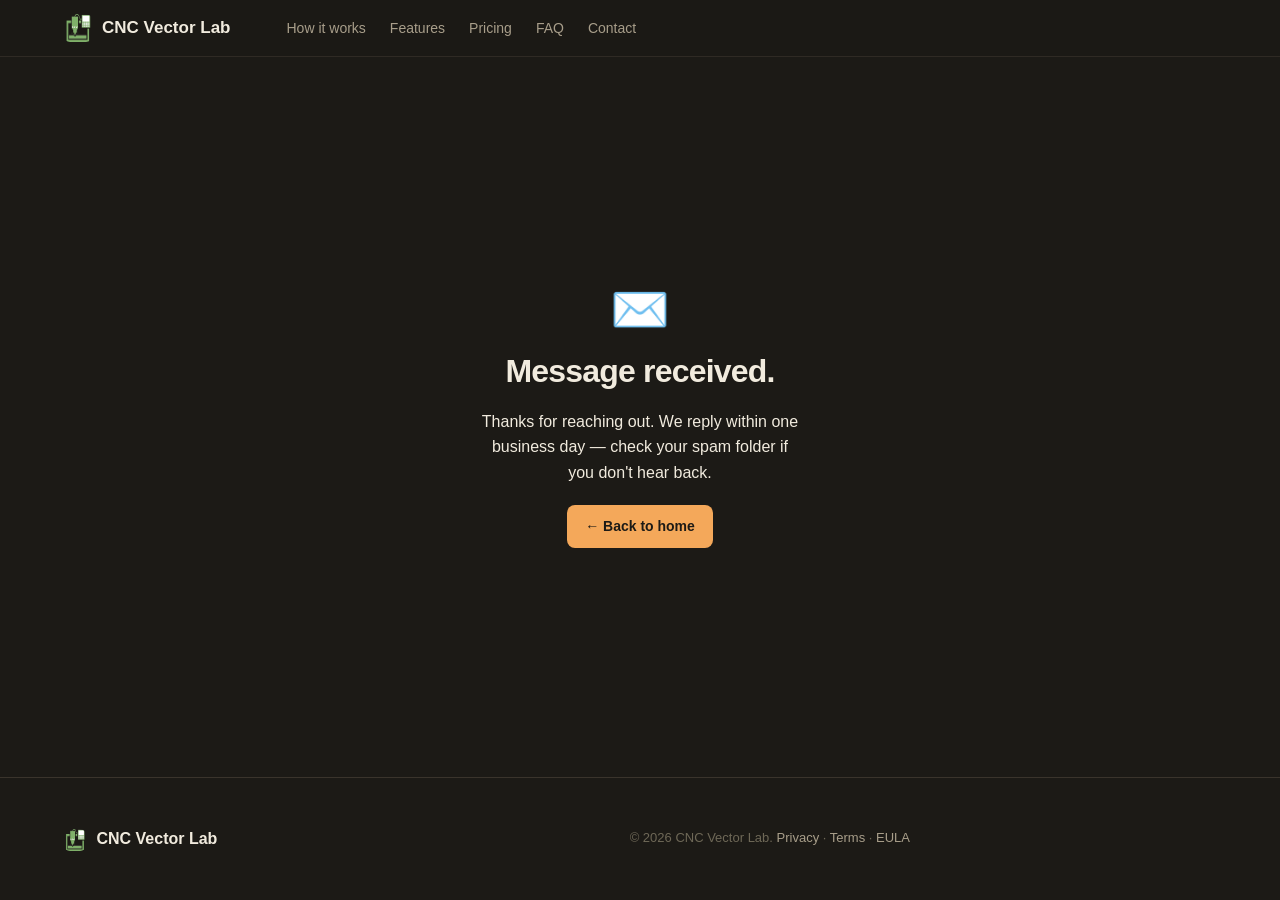
<file: thank-you.html>
<!doctype html>
<html lang="en">
<head>
  <meta charset="utf-8" />
  <meta name="viewport" content="width=device-width, initial-scale=1" />
  <title>Message received — CNC Vector Lab</title>
  <link rel="icon" type="image/png" href="assets/cnc-logo.png" />
  <link rel="stylesheet" href="styles.css" />
  <style>
    .thankyou-wrap {
      min-height: 80vh;
      display: flex;
      flex-direction: column;
      align-items: center;
      justify-content: center;
      text-align: center;
      gap: 1.25rem;
      padding: 4rem 1.5rem;
    }
    .thankyou-icon { font-size: 3rem; line-height: 1; }
    .thankyou-wrap h1 { font-size: 2rem; margin: 0; }
    .thankyou-wrap p  { color: var(--text-muted); max-width: 36ch; margin: 0; }
  </style>
</head>
<body>

<header class="topbar">
  <div class="wrap topbar-inner">
    <a href="/" class="brand">
      <img src="assets/cnc-logo.png" alt="" class="brand-logo" />
      <strong>CNC Vector Lab</strong>
    </a>
    <nav class="nav">
      <a href="/#how">How it works</a>
      <a href="/#features">Features</a>
      <a href="/#pricing">Pricing</a>
      <a href="/#faq">FAQ</a>
      <a href="/#contact">Contact</a>
    </nav>
  </div>
</header>

<main>
  <div class="thankyou-wrap">
    <div class="thankyou-icon">✉️</div>
    <h1>Message received.</h1>
    <p>Thanks for reaching out. We reply within one business day — check your spam folder if you don't hear back.</p>
    <a href="/" class="cta-button">← Back to home</a>
  </div>
</main>

<footer class="footer">
  <div class="wrap footer-inner">
    <div>
      <img src="assets/cnc-logo.png" alt="" class="brand-logo small" />
      <strong>CNC Vector Lab</strong>
    </div>
    <p class="footer-legal">
      &copy; <span id="year"></span> CNC Vector Lab.
      <a href="#">Privacy</a> · <a href="#">Terms</a> · <a href="#">EULA</a>
    </p>
  </div>
</footer>

<script>document.getElementById('year').textContent = new Date().getFullYear();</script>
</body>
</html>
</file>
<file: styles.css>
@import url('https://fonts.googleapis.com/css2?family=Caveat:wght@700&display=swap');

/* ============================================================
   CNC Vector Lab — marketing site
   Single stylesheet, no build step, no framework.
   Matches the app's warm-charcoal aesthetic.
   ============================================================ */

:root {
  --bg: #1c1a16;
  --bg-elev: #25221d;
  --bg-card: #2c2823;
  --line: #3a342c;
  --line-soft: #2f2a24;
  --text: #f1ebde;
  --muted: #a89e8a;
  --dim: #6e6857;
  --accent: #f4a85a;
  --accent-soft: rgba(244, 168, 90, 0.16);
  --accent-strong: #ffbf78;
  --success: #95d29c;
  --code-bg: #1a1814;
}

* { box-sizing: border-box; }

html, body {
  margin: 0;
  padding: 0;
  background: var(--bg);
  color: var(--text);
  font-family: -apple-system, BlinkMacSystemFont, "Inter", "Segoe UI", Roboto, sans-serif;
  font-size: 16px;
  line-height: 1.6;
  -webkit-font-smoothing: antialiased;
  -moz-osx-font-smoothing: grayscale;
}

img { max-width: 100%; height: auto; display: block; }

a {
  color: var(--accent);
  text-decoration: none;
  transition: color 0.15s;
}
a:hover { color: var(--accent-strong); }

code {
  background: var(--code-bg);
  padding: 1px 6px;
  border-radius: 3px;
  font-family: ui-monospace, "SF Mono", Menlo, Monaco, monospace;
  font-size: 0.9em;
  color: var(--accent-strong);
}

kbd {
  display: inline-block;
  background: var(--bg-card);
  border: 1px solid var(--line);
  border-bottom-width: 2px;
  border-radius: 4px;
  padding: 1px 6px;
  font-family: ui-monospace, monospace;
  font-size: 0.85em;
}

.wrap { max-width: 1200px; margin: 0 auto; padding: 0 24px; }

/* ============= TOPBAR ============= */

.topbar {
  position: sticky;
  top: 0;
  z-index: 50;
  background: rgba(28, 26, 22, 0.92);
  backdrop-filter: blur(12px);
  border-bottom: 1px solid var(--line-soft);
}

.topbar-inner {
  display: flex;
  align-items: center;
  gap: 24px;
  padding: 14px 24px;
}

.brand {
  display: inline-flex;
  align-items: center;
  gap: 10px;
  color: var(--text);
  font-size: 17px;
  font-weight: 700;
}

.brand:hover { color: var(--text); }

.brand-logo {
  width: 28px;
  height: 28px;
  border-radius: 6px;
}

.brand-logo.small { width: 22px; height: 22px; display: inline-block; vertical-align: middle; margin-right: 6px; }

.nav {
  display: flex;
  gap: 24px;
  margin-left: 32px;
  flex: 1;
}

.nav a {
  color: var(--muted);
  font-size: 14px;
  font-weight: 500;
}
.nav a:hover { color: var(--text); }

.cta-button {
  display: inline-block;
  padding: 10px 18px;
  background: var(--accent);
  color: #1c1a16;
  font-weight: 700;
  font-size: 14px;
  border-radius: 8px;
  border: none;
  cursor: pointer;
  transition: background 0.15s, transform 0.1s;
  text-align: center;
}
.cta-button:hover {
  background: var(--accent-strong);
  color: #1c1a16;
  transform: translateY(-1px);
}

.cta-button.big {
  padding: 14px 24px;
  font-size: 15px;
}

.cta-button.secondary {
  background: transparent;
  color: var(--accent);
  border: 1px solid var(--accent);
}
.cta-button.secondary:hover {
  background: var(--accent-soft);
  color: var(--accent-strong);
  border-color: var(--accent-strong);
}

.cta-button.block { display: block; width: 100%; }

/* ============= HERO ============= */

.hero {
  padding: 80px 0 100px;
  background:
    radial-gradient(ellipse at 70% 30%, rgba(244, 168, 90, 0.08), transparent 50%),
    linear-gradient(180deg, var(--bg), var(--bg-elev));
}

.hero-grid {
  display: grid;
  grid-template-columns: 1.1fr 1fr;
  gap: 64px;
  align-items: center;
}

.eyebrow {
  display: inline-block;
  background: var(--accent-soft);
  color: var(--accent-strong);
  font-size: 12px;
  font-weight: 700;
  letter-spacing: 0.08em;
  text-transform: uppercase;
  padding: 4px 10px;
  border-radius: 999px;
  margin-bottom: 18px;
}

h1 {
  font-size: 52px;
  line-height: 1.08;
  font-weight: 800;
  letter-spacing: -0.025em;
  margin: 0 0 20px;
  color: var(--text);
}

.lede {
  font-size: 18px;
  color: var(--muted);
  margin: 0 0 32px;
  max-width: 560px;
  line-height: 1.55;
}

.lede strong { color: var(--text); }

.hero-ctas {
  display: flex;
  gap: 14px;
  flex-wrap: wrap;
  margin-bottom: 28px;
}

.hero-trust {
  list-style: none;
  padding: 0;
  margin: 0;
  display: flex;
  gap: 20px;
  flex-wrap: wrap;
  color: var(--muted);
  font-size: 14px;
}

.hero-visual img {
  border-radius: 12px;
  border: 1px solid var(--line);
  box-shadow: 0 30px 80px rgba(0, 0, 0, 0.5), 0 0 0 1px rgba(255, 255, 255, 0.04);
}

@media (max-width: 900px) {
  .hero-grid { grid-template-columns: 1fr; gap: 40px; }
  h1 { font-size: 38px; }
  .nav { display: none; }
}

/* ============= BANDS ============= */

.band {
  padding: 90px 0;
  border-top: 1px solid var(--line-soft);
}

.band-dark { background: var(--bg-elev); }
.band-muted { background: var(--bg); }
.band-accent {
  background:
    radial-gradient(ellipse at center, rgba(244, 168, 90, 0.12), transparent 60%),
    var(--bg-elev);
}

.section-title {
  font-size: 36px;
  line-height: 1.15;
  font-weight: 800;
  letter-spacing: -0.02em;
  margin: 0 0 12px;
  text-align: center;
}

.section-title.left { text-align: left; }

.section-title em {
  font-style: normal;
  color: var(--accent);
}

.section-sub {
  font-size: 17px;
  color: var(--muted);
  text-align: center;
  max-width: 700px;
  margin: 0 auto 56px;
}

.text-center { text-align: center; }

/* ============= 3-COL POSITIONING ============= */

.three-col {
  display: grid;
  grid-template-columns: repeat(3, 1fr);
  gap: 36px;
  margin-top: 56px;
}

.three-col .col h3 {
  font-size: 19px;
  color: var(--accent-strong);
  margin: 0 0 12px;
}

.three-col .col p {
  color: var(--muted);
  margin: 0;
  font-size: 15px;
}

@media (max-width: 800px) {
  .three-col { grid-template-columns: 1fr; gap: 28px; }
}

/* ============= HOW IT WORKS ============= */

.how-steps {
  list-style: none;
  padding: 0;
  margin: 0;
  display: flex;
  flex-direction: column;
  gap: 72px;
}

.how-steps li {
  display: grid;
  grid-template-columns: 1fr 1.3fr;
  gap: 56px;
  align-items: center;
}

.how-steps li.reverse {
  grid-template-columns: 1.3fr 1fr;
}

.how-steps li.reverse .how-text {
  order: 2;
}

.how-text {
  max-width: 460px;
}

.step-num {
  display: inline-flex;
  align-items: center;
  justify-content: center;
  width: 38px;
  height: 38px;
  border-radius: 50%;
  background: var(--accent);
  color: #1c1a16;
  font-weight: 800;
  font-size: 18px;
  margin-bottom: 14px;
}

.how-text h3 {
  font-size: 26px;
  font-weight: 700;
  margin: 0 0 12px;
  color: var(--text);
}

.how-text p {
  font-size: 16px;
  color: var(--muted);
  margin: 0;
}

.how-steps li img {
  border-radius: 10px;
  border: 1px solid var(--line);
  box-shadow: 0 20px 50px rgba(0, 0, 0, 0.4);
}

@media (max-width: 800px) {
  .how-steps li,
  .how-steps li.reverse {
    grid-template-columns: 1fr;
    gap: 28px;
  }
  .how-steps li.reverse .how-text { order: 0; }
}

/* ============= TOUR GRID ============= */

.tour-grid {
  display: grid;
  grid-template-columns: repeat(3, 1fr);
  gap: 28px;
}

.tour-grid figure {
  margin: 0;
  background: var(--bg-card);
  border: 1px solid var(--line);
  border-radius: 10px;
  overflow: hidden;
  transition: transform 0.2s, border-color 0.2s;
}

.tour-grid figure:hover {
  transform: translateY(-3px);
  border-color: var(--accent);
}

.tour-grid img {
  width: 100%;
  aspect-ratio: 16 / 10;
  object-fit: cover;
  object-position: top center;
  border-bottom: 1px solid var(--line);
}

.tour-grid figcaption {
  padding: 14px 16px;
  font-size: 14px;
  color: var(--muted);
}

.tour-grid figcaption strong {
  color: var(--text);
  display: block;
  margin-bottom: 4px;
  font-size: 15px;
}

@media (max-width: 900px) {
  .tour-grid { grid-template-columns: repeat(2, 1fr); }
}
@media (max-width: 600px) {
  .tour-grid { grid-template-columns: 1fr; }
}

/* ============= FEATURES GRID ============= */

.features-grid {
  display: grid;
  grid-template-columns: repeat(3, 1fr);
  gap: 24px;
}

.feat {
  background: var(--bg-card);
  border: 1px solid var(--line);
  border-radius: 10px;
  padding: 24px;
  transition: border-color 0.2s, transform 0.15s;
}

.feat:hover {
  border-color: var(--accent);
  transform: translateY(-2px);
}

.feat h3 {
  font-size: 16px;
  font-weight: 700;
  margin: 0 0 10px;
  color: var(--text);
}

.feat p {
  font-size: 14.5px;
  color: var(--muted);
  margin: 0;
  line-height: 1.55;
}

@media (max-width: 900px) {
  .features-grid { grid-template-columns: repeat(2, 1fr); }
}
@media (max-width: 600px) {
  .features-grid { grid-template-columns: 1fr; }
}

/* ============= PRICING ============= */

.pricing-grid {
  display: grid;
  grid-template-columns: repeat(3, 1fr);
  gap: 24px;
  margin-top: 24px;
}

.price-card {
  position: relative;
  background: var(--bg-card);
  border: 1px solid var(--line);
  border-radius: 12px;
  padding: 32px 28px;
  display: flex;
  flex-direction: column;
}

.price-card.featured {
  border-color: var(--accent);
  background:
    linear-gradient(180deg, rgba(244, 168, 90, 0.06), transparent),
    var(--bg-card);
  box-shadow: 0 20px 60px rgba(244, 168, 90, 0.08);
  transform: scale(1.02);
}

.badge {
  position: absolute;
  top: -12px;
  left: 50%;
  transform: translateX(-50%);
  background: var(--accent);
  color: #1c1a16;
  font-size: 11px;
  font-weight: 800;
  letter-spacing: 0.08em;
  text-transform: uppercase;
  padding: 4px 12px;
  border-radius: 999px;
}

.price-card h3 {
  font-size: 18px;
  margin: 0 0 8px;
  color: var(--accent-strong);
}

.price-tag {
  font-size: 46px;
  font-weight: 800;
  letter-spacing: -0.02em;
  margin: 8px 0 4px;
  color: var(--text);
}

.price-sub {
  font-size: 13.5px;
  color: var(--muted);
  margin: 0 0 24px;
  min-height: 36px;
}

.price-features {
  list-style: none;
  padding: 0;
  margin: 0 0 28px;
  flex: 1;
  font-size: 14.5px;
  color: var(--text);
}

.price-features li {
  padding: 6px 0;
  border-bottom: 1px solid var(--line-soft);
}

.price-features li:last-child { border-bottom: none; }
.price-features li.dim { color: var(--dim); }

.pricing-fineprint {
  text-align: center;
  color: var(--muted);
  font-size: 14px;
  margin-top: 36px;
}

.pricing-fineprint strong { color: var(--text); }

@media (max-width: 900px) {
  .pricing-grid { grid-template-columns: 1fr; max-width: 460px; margin-left: auto; margin-right: auto; }
  .price-card.featured { transform: none; }
}

/* ============= DEMO ART ============= */

.demo-art {
  display: grid;
  grid-template-columns: 1fr 1fr;
  gap: 56px;
  align-items: center;
}

.demo-art img {
  border-radius: 10px;
  border: 1px solid var(--line);
  background: var(--bg-card);
  padding: 24px;
  max-width: 380px;
  margin: 0 auto;
}

@media (max-width: 800px) {
  .demo-art { grid-template-columns: 1fr; }
}

/* ============= FAQ ============= */

.faq-grid {
  max-width: 800px;
  margin: 0 auto;
}

.faq-grid details {
  background: var(--bg-card);
  border: 1px solid var(--line);
  border-radius: 10px;
  padding: 18px 22px;
  margin-bottom: 12px;
  transition: border-color 0.15s;
}

.faq-grid details[open] {
  border-color: var(--accent);
}

.faq-grid summary {
  cursor: pointer;
  font-weight: 600;
  font-size: 16px;
  color: var(--text);
  outline: none;
  list-style: none;
  position: relative;
  padding-right: 28px;
}

.faq-grid summary::-webkit-details-marker { display: none; }

.faq-grid summary::after {
  content: "+";
  position: absolute;
  right: 0;
  top: 50%;
  transform: translateY(-50%);
  color: var(--accent);
  font-size: 22px;
  font-weight: 400;
  transition: transform 0.15s;
}

.faq-grid details[open] summary::after {
  content: "−";
}

.faq-grid details p {
  margin: 14px 0 0;
  color: var(--muted);
  font-size: 15px;
  line-height: 1.55;
}

/* ============= DOWNLOAD ============= */

.download-buttons {
  display: flex;
  gap: 14px;
  justify-content: center;
  flex-wrap: wrap;
  margin: 32px 0 20px;
}

.download-note {
  color: var(--muted);
  font-size: 13.5px;
  margin: 12px auto 0;
  max-width: 540px;
}

/* ============= CONTACT ============= */

.contact-grid {
  display: grid;
  grid-template-columns: 1fr 1fr;
  gap: 56px;
  align-items: start;
}

.contact-detail {
  color: var(--muted);
  font-size: 15px;
}

/* ── Masterclasses / Slideshow ─────────────────────────────────────── */
.slideshow-grid {
  display: grid;
  grid-template-columns: 1fr 1fr;
  gap: 2rem;
  margin-top: 2.5rem;
}
.slideshow-deck {
  background: var(--bg-card);
  border: 1px solid var(--line);
  border-radius: 12px;
  overflow: hidden;
  display: flex;
  flex-direction: column;
}
.slideshow-label {
  padding: 1rem 1.25rem .75rem;
  display: flex;
  flex-direction: column;
  gap: .4rem;
}
.slideshow-label-row {
  display: flex;
  align-items: center;
  justify-content: space-between;
  gap: .5rem;
}
.slideshow-label h3 {
  font-size: 1.05rem;
  color: var(--text);
  margin: 0;
}
.masterclass-tag {
  display: inline-block;
  font-size: .7rem;
  font-weight: 700;
  letter-spacing: .08em;
  text-transform: uppercase;
  color: var(--accent);
  background: rgba(244,168,90,.12);
  border: 1px solid rgba(244,168,90,.25);
  border-radius: 4px;
  padding: .2rem .55rem;
  width: fit-content;
}
.slideshow-stage {
  background: #000;
  line-height: 0;
  aspect-ratio: 4 / 3;
  overflow: hidden;
  display: flex;
  align-items: center;
  justify-content: center;
}
.slideshow-img {
  width: 100%;
  height: 100%;
  object-fit: contain;
  display: block;
  transition: opacity .15s ease;
}
.slideshow-controls {
  display: flex;
  align-items: center;
  justify-content: center;
  gap: 1rem;
  padding: .75rem 1rem;
  border-top: 1px solid var(--line);
}
.slide-btn {
  background: var(--bg-card);
  border: 1px solid var(--line);
  border-radius: 6px;
  color: var(--text);
  font-size: 1.1rem;
  width: 2.2rem;
  height: 2.2rem;
  cursor: pointer;
  display: flex;
  align-items: center;
  justify-content: center;
  transition: background .15s, border-color .15s;
}
.slide-btn:hover {
  background: var(--accent);
  border-color: var(--accent);
  color: #1c1a16;
}
.slide-counter {
  font-size: .85rem;
  color: var(--text-muted);
  min-width: 3.5rem;
  text-align: center;
  font-variant-numeric: tabular-nums;
}
/* Coming Soon stamp */
.masterclass-header {
  position: relative;
  display: inline-block;
  width: 100%;
  margin-bottom: 0.5rem;
}
.coming-soon-overlay {
  position: absolute;
  top: 50%;
  left: 50%;
  transform: translate(-50%, -50%);
  z-index: 10;
  pointer-events: none;
}
.coming-soon-stamp {
  font-family: 'Caveat', cursive;
  font-size: 2.8rem;
  font-weight: 700;
  color: rgba(45, 28, 8, 0.9);
  background: rgba(252, 246, 232, 0.78);
  border: 3px solid rgba(45, 28, 8, 0.65);
  border-radius: 3px;
  padding: 0.35rem 2.4rem 0.45rem;
  transform: rotate(-8deg);
  display: block;
  letter-spacing: 0.04em;
  filter: url(#pencil-sketch);
  box-shadow: 2px 3px 0 rgba(45,28,8,0.12), -1px -1px 0 rgba(45,28,8,0.07);
  white-space: nowrap;
}

@media (max-width: 800px) {
  .slideshow-grid { grid-template-columns: 1fr; }
}

.contact-detail strong { color: var(--text); display: inline-block; min-width: 130px; }

.contact-form {
  background: var(--bg-card);
  border: 1px solid var(--line);
  border-radius: 12px;
  padding: 28px;
  display: flex;
  flex-direction: column;
  gap: 14px;
}

.contact-form label {
  display: flex;
  flex-direction: column;
  gap: 6px;
  font-size: 14px;
  color: var(--muted);
  font-weight: 600;
}

.contact-form input,
.contact-form select,
.contact-form textarea {
  background: var(--bg);
  border: 1px solid var(--line);
  border-radius: 6px;
  padding: 10px 12px;
  color: var(--text);
  font-size: 15px;
  font-family: inherit;
  outline: none;
  transition: border-color 0.15s;
}

.contact-form input:focus,
.contact-form select:focus,
.contact-form textarea:focus {
  border-color: var(--accent);
}

.contact-form textarea { resize: vertical; min-height: 80px; }

.contact-form button { align-self: flex-start; margin-top: 4px; }

.platform-fieldset {
  border: 1px solid var(--border);
  border-radius: 6px;
  padding: .5rem .75rem .65rem;
  display: flex;
  gap: 1.5rem;
}
.platform-fieldset legend {
  font-size: .75rem;
  color: var(--text-muted);
  padding: 0 .25rem;
}
.checkbox-label {
  display: flex;
  align-items: center;
  gap: .4rem;
  font-size: .95rem;
  cursor: pointer;
  flex-direction: row;
  margin: 0;
}
.checkbox-label input[type="checkbox"] {
  width: 1rem;
  height: 1rem;
  accent-color: var(--accent);
  cursor: pointer;
}

@media (max-width: 800px) {
  .contact-grid { grid-template-columns: 1fr; gap: 36px; }
}

/* ============= FOOTER ============= */

.footer {
  border-top: 1px solid var(--line);
  background: var(--bg);
  padding: 48px 0 36px;
}

.footer-inner {
  display: grid;
  grid-template-columns: 1fr 2fr 1fr;
  gap: 36px;
  align-items: center;
}

.footer-tagline {
  color: var(--muted);
  font-size: 13.5px;
  margin: 6px 0 0;
}

.footer-nav {
  display: flex;
  justify-content: center;
  gap: 28px;
  flex-wrap: wrap;
}

.footer-nav a {
  color: var(--muted);
  font-size: 14px;
}

.footer-legal {
  color: var(--dim);
  font-size: 13px;
  text-align: right;
  margin: 0;
}

.footer-legal a {
  color: var(--muted);
}

@media (max-width: 800px) {
  .footer-inner { grid-template-columns: 1fr; text-align: center; gap: 20px; }
  .footer-legal { text-align: center; }
  .footer-nav { justify-content: center; }
}

/* ============================================================
   Slide Modal — click-to-enlarge overlay
   ============================================================ */

.slide-modal {
  position: fixed;
  inset: 0;
  z-index: 1000;
  display: flex;
  align-items: center;
  justify-content: center;
}

.slide-modal[hidden] { display: none; }

.slide-modal-backdrop {
  position: absolute;
  inset: 0;
  background: rgba(0, 0, 0, 0.82);
  cursor: pointer;
}

.slide-modal-inner {
  position: relative;
  z-index: 1;
  display: flex;
  flex-direction: column;
  align-items: center;
  gap: 12px;
  max-width: 96vw;
  max-height: 96vh;
  background: var(--bg-card);
  border: 1px solid var(--line);
  border-radius: 12px;
  padding: 20px 20px 16px;
  box-shadow: 0 24px 80px rgba(0, 0, 0, 0.7);
}

.slide-modal-close {
  position: absolute;
  top: 10px;
  right: 14px;
  background: none;
  border: none;
  color: var(--muted);
  font-size: 26px;
  line-height: 1;
  cursor: pointer;
  padding: 4px 8px;
  border-radius: 6px;
  transition: color 0.15s, background 0.15s;
}
.slide-modal-close:hover {
  color: var(--text);
  background: var(--accent-soft);
}

.slide-modal-title {
  font-size: 15px;
  font-weight: 600;
  color: var(--accent);
  letter-spacing: 0.02em;
  text-align: center;
  padding-right: 28px; /* avoid overlap with close btn */
}

.slide-modal-stage {
  display: flex;
  align-items: center;
  gap: 12px;
}

.slide-modal-nav {
  background: var(--bg-elev);
  border: 1px solid var(--line);
  color: var(--text);
  font-size: 22px;
  line-height: 1;
  padding: 10px 14px;
  border-radius: 8px;
  cursor: pointer;
  flex-shrink: 0;
  transition: background 0.15s, border-color 0.15s, color 0.15s;
}
.slide-modal-nav:hover {
  background: var(--accent-soft);
  border-color: var(--accent);
  color: var(--accent-strong);
}

.slide-modal-img {
  display: block;
  max-height: 84vh;
  max-width: 90vw;
  width: auto;
  height: auto;
  border-radius: 6px;
  box-shadow: 0 4px 24px rgba(0, 0, 0, 0.5);
  object-fit: contain;
}

.slide-modal-footer {
  font-size: 13px;
  color: var(--muted);
  letter-spacing: 0.04em;
}

/* Enlarge hint — sits in the label row, always visible */
.slideshow-stage {
  position: relative;
  cursor: pointer;
}

.enlarge-hint {
  color: var(--accent);
  font-size: 11.5px;
  font-weight: 600;
  letter-spacing: 0.03em;
  white-space: nowrap;
  cursor: pointer;
  opacity: 0.75;
  transition: opacity 0.15s;
  flex-shrink: 0;
}

.enlarge-hint:hover {
  opacity: 1;
}

@media (max-width: 600px) {
  .slide-modal-inner { padding: 14px 8px 12px; gap: 8px; }
  .slide-modal-img { max-height: 70vh; max-width: 94vw; }
  .slide-modal-nav { font-size: 18px; padding: 8px 10px; }
}
</file>
